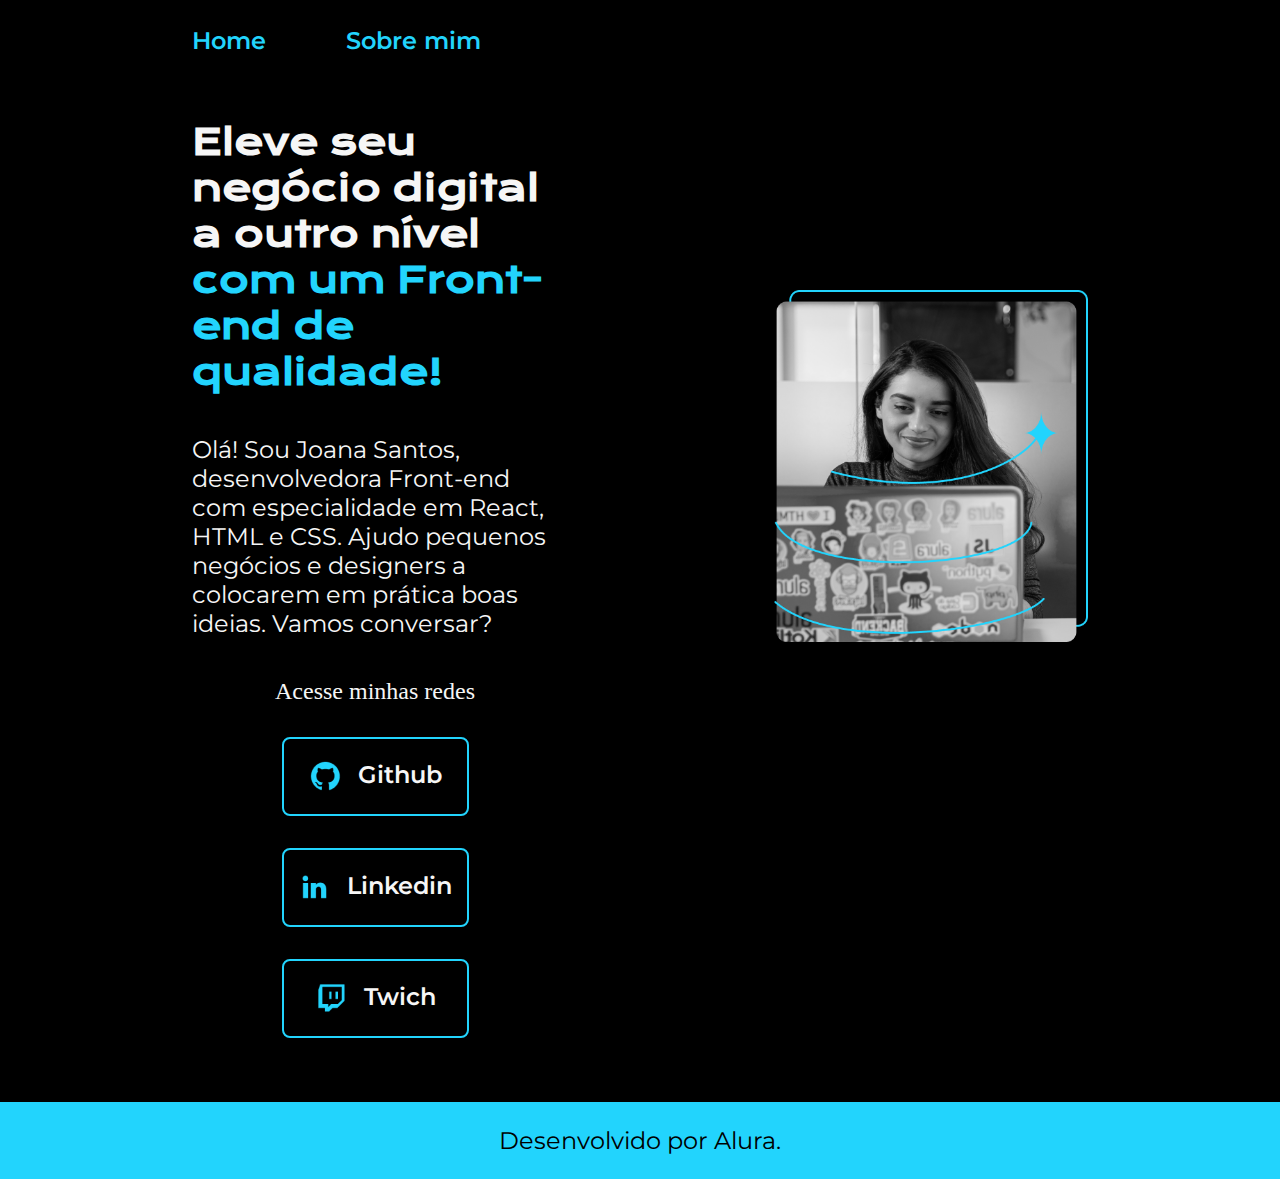
<file: index.html>
<!DOCTYPE html>
<html lang="pt-br">
<head>
    <meta charset="UTF-8">
    <meta http-equiv="X-UA-Compatible" content="IE=edge">
    <meta name="viewport" content="width=device-width, initial-scale=1.0">
    <title>Portifolio</title>
    <link rel="stylesheet" href="./styles/style.css">
</head>
<body>
    <header class="cabecalho">
        <nav class="cabecalho__menu">
            <a class="cabecalho__menu__link"href="index.html">Home</a>
            <a class="cabecalho__menu__link" href="about.html">Sobre mim</a>
        </nav>
    </header>
    <main class="apresentacao">
        <section class="apresentacao__conteudo">
            <h1 class="apresentacao__conteudo__titulo">Eleve seu negócio digital a outro nível 
                <strong class="titulo-destaque">com um Front-end de qualidade!</strong></h1>
            <p class="apresentacao__conteudo__texto">Olá! Sou Joana Santos, desenvolvedora Front-end com especialidade em React, HTML e CSS. 
            Ajudo pequenos negócios e designers a colocarem em prática boas ideias. Vamos conversar?</p>
            <div class="apresentacao__links">
                <h2 class="apresentacao__links__subtitulo">Acesse minhas redes</h2>   
                <a class="apresentacao__links__navegacao" href="https://github.com/guilhermeonrails">
                    <img src="./assets/github.png">
                    Github
                </a>

                <a class="apresentacao__links__navegacao" href="https://linkedin.com/in/guilhermeonrails">
                    <img src="./assets/linkedin.png">
                    Linkedin
                </a>

                <a class="apresentacao__links__navegacao" href="https://twich.tv/guilimadev">
                    <img src="./assets/twitch.png">
                    Twich
                </a>
            </div> 
        </section>
        <img class="img" src="./assets/imagem.png" alt="Foto da Joana Santos programando">
    </main>
    <footer class="rodape">
        <P>Desenvolvido por Alura.</P>
    </footer>
    
</body>
</html>
</file>
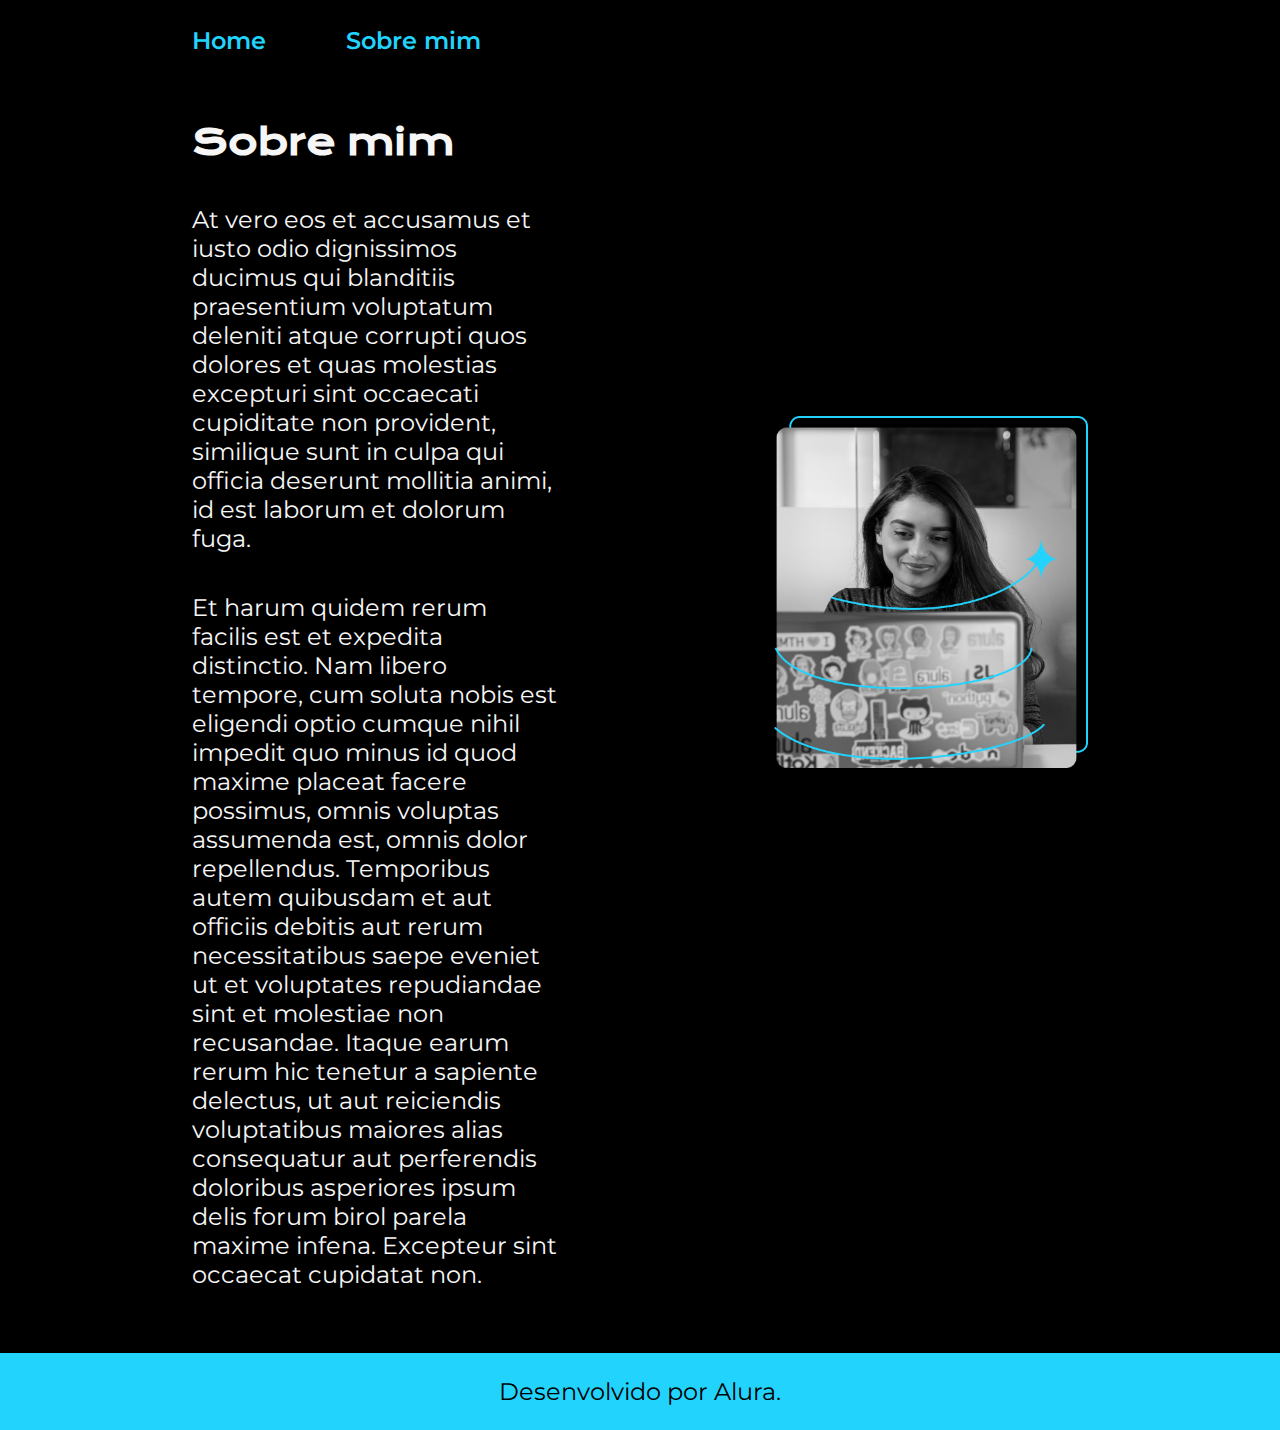
<file: about.html>
<!DOCTYPE html>
<html lang="pt-br">
<head>
    <meta charset="UTF-8">
    <meta http-equiv="X-UA-Compatible" content="IE=edge">
    <meta name="viewport" content="width=device-width, initial-scale=1.0">
    <title>Sobre mim</title>
    <link rel="stylesheet" href="./styles/style.css">
</head>
<body>
   <header class="cabecalho">
        <nav class="cabecalho__menu">
            <a class="cabecalho__menu__link"href="index.html">Home</a>
            <a class="cabecalho__menu__link" href="about.html">Sobre mim</a>
        </nav>
   </header>
    <main class="apresentacao">
        <section class="apresentacao__conteudo">
            <h1 class="apresentacao__conteudo__titulo">Sobre mim</h1>
            <p class="apresentacao__conteudo__texto">At vero eos et accusamus et iusto odio dignissimos ducimus qui blanditiis praesentium voluptatum deleniti atque corrupti quos dolores et quas molestias excepturi sint occaecati cupiditate non provident, 
                similique sunt in culpa qui officia deserunt mollitia animi, id est laborum et dolorum fuga.</p>
            <p class="apresentacao__conteudo__texto">Et harum quidem rerum facilis est et expedita distinctio. Nam libero tempore, 
                cum soluta nobis est eligendi optio cumque nihil impedit quo minus id quod maxime placeat facere possimus, omnis voluptas assumenda est, 
                omnis dolor repellendus. Temporibus autem quibusdam et aut officiis debitis aut rerum necessitatibus saepe eveniet ut et voluptates repudiandae sint et molestiae non recusandae. 
                Itaque earum rerum hic tenetur a sapiente delectus, ut aut reiciendis voluptatibus maiores alias consequatur aut perferendis doloribus asperiores ipsum delis forum birol parela maxime infena. 
                Excepteur sint occaecat cupidatat non.</p>
        </section>
        <img class="img" src="./assets/imagem.png" alt="Foto da Joana Santos programando">
    </main>
    <footer class="rodape">
        <P>Desenvolvido por Alura.</P>
    </footer>
   
</body>
</html>
</file>
<file: styles/style.css>
@import url('https://fonts.googleapis.com/css2?family=Krona+One&family=Montserrat:wght@400;600&display=swap');
@import url('https://fonts.googleapis.com/css2?family=Krona+One&display=swap');

:root {
    --cor-primaria: #000000;
    --cor-secundaria: #F6F6F6;
    --cor-terciaria: #22D4FD;
    --cor-hover: #272727;

    --fonte-primaria: 'Krona One', sans-serif;
    --fonte-secundaria: 'Montserrat', sans-serif;
}

* {
    margin: 0;
    padding: 0;
}

body {
    
    box-sizing: border-box;
    background-color: var(--cor-primaria);
    color: var(--cor-secundaria)
}

.cabecalho {
    padding: 2% 0% 0% 15%;
}

.cabecalho__menu {
    display: flex;
    gap: 80px;
}

.cabecalho__menu__link {
    font-family: var(--fonte-secundaria);
    font-size: 1.5rem;
    font-weight: 600;
    color: var(--cor-terciaria);
    text-decoration: none;
}

.apresentacao {
    padding: 5% 15%;
    display: flex;
    align-items: center;
    justify-content: space-between;
    gap: 82px;
}

.img {
    width: 35%;
    margin: 0% 0% 25% 15%;
}

.apresentacao__conteudo{
    width: 50%;
    gap: 40px;
    display:flex;
    flex-direction: column;
}

.apresentacao__conteudo__titulo{
    font-size: 2.25rem;
    font-family: var(--fonte-primaria);
}

.titulo-destaque {
    color: var(--cor-terciaria);
}

.apresentacao__conteudo__texto{
    font-size: 1.5rem;
    font-family: var(--fonte-secundaria);
}

.apresentacao__links{
    display: flex;
    flex-direction: column;
    align-items: center;
    justify-content: space-between;
    gap: 32px;
    
}

.apresentacao__links__subtitulo {
    font-family: (--fonte-primaria);
    font-weight: 400;
    font-size: 1.5rem;
}

.apresentacao__links__navegacao {
    display: flex;
    justify-content: center;
    gap: 16px;
    width: 50%;
    text-align: center;
    border: 2px solid var(--cor-terciaria);
    border-radius: 8px;
    font-size: 1.5rem;
    font-weight: 600;
    padding: 21.5px 0;
    text-decoration: none;
    color: var(--cor-secundaria);
    font-family: var(--fonte-secundaria);
    
}

.apresentacao__links__link:hover {
    background-color: var(--cor-hover);
}

.rodape {
    padding: 24px;
    color: var(--cor-primaria);
    background-color: var(--cor-terciaria);
    text-align: center;
    font-family: var(--fonte-secundaria);
    font-size: 1.5rem;
    font-weight: 400;
}

@media (max-width: 1200px) {
    
    .cabecalho {
       padding: 10%; 
    }

    .cabecalho__menu {
        justify-content: center;
    }
    
    .apresentacao {
        flex-direction: column-reverse;
        padding: 5%;
    }

    .apresentacao__conteudo {
        width: auto;
    }

   
}
</file>
